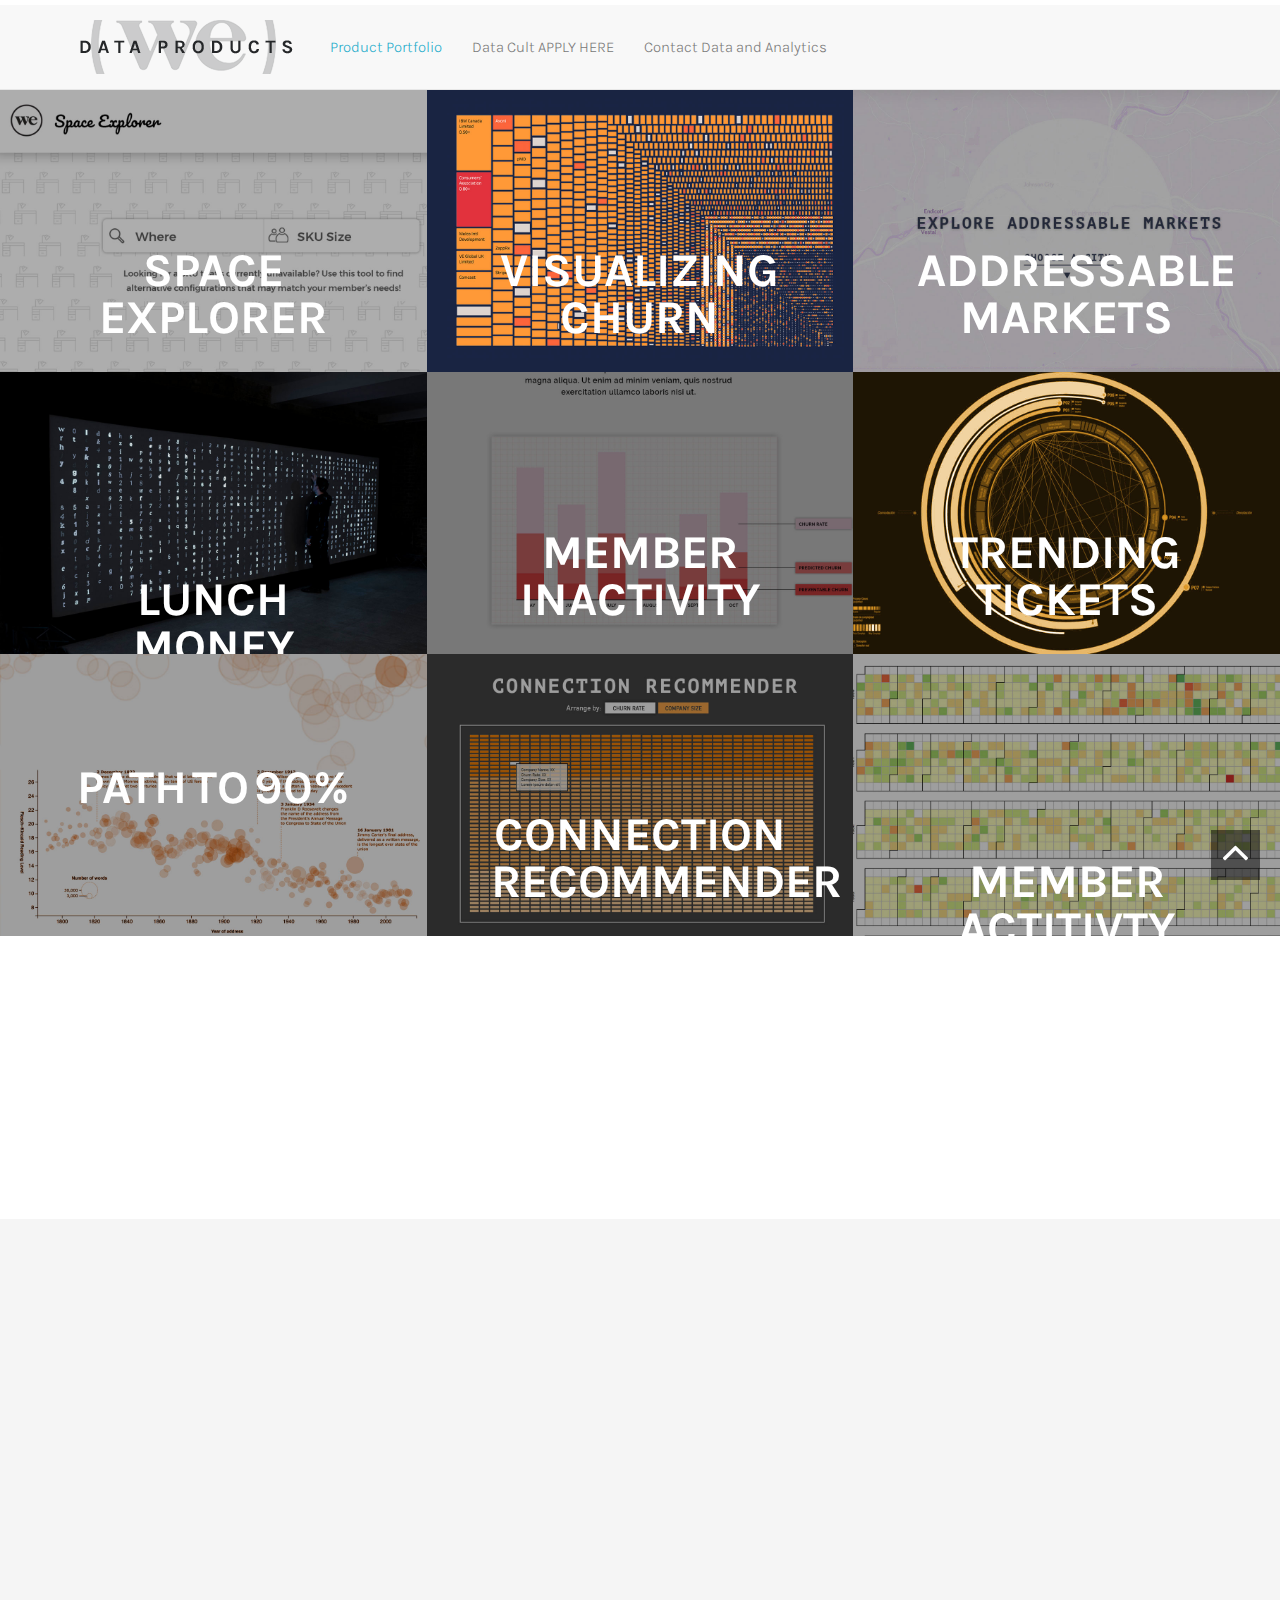
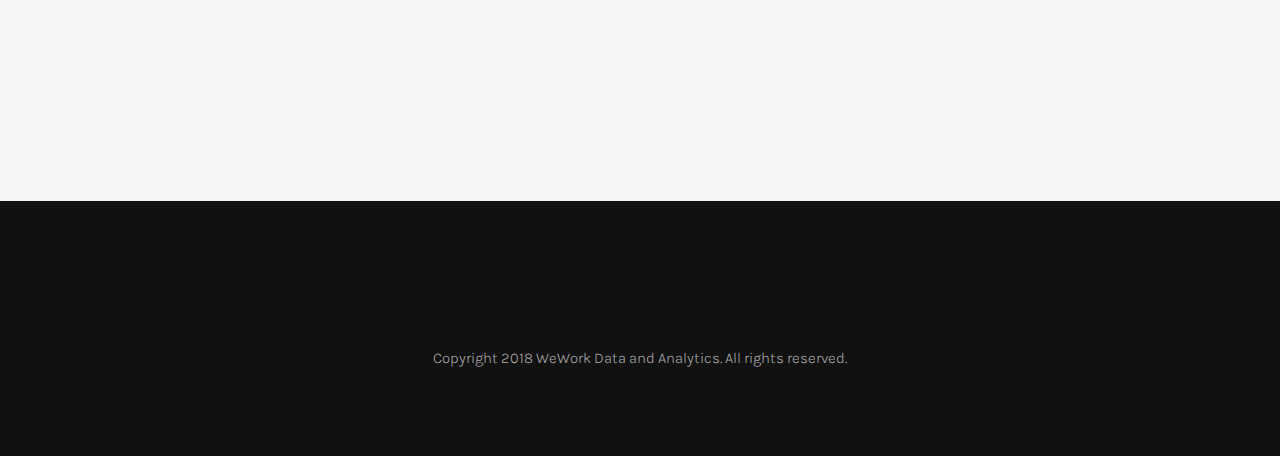
<file: index.html>
<!DOCTYPE html>
<html lang="en">
<head>
<meta charset="UTF-8" />
<meta http-equiv="Content-Type" content="text/html; charset=utf-8" />
<meta name="viewport" content="width=device-width, initial-scale=1, maximum-scale=1, user-scalable=no">
<title>Data Products Portfolio</title>

<!-- Google fonts -->
<link href="https://fonts.googleapis.com/css?family=Karla" rel="stylesheet">
<!-- font awesome -->
<link href="//maxcdn.bootstrapcdn.com/font-awesome/4.2.0/css/font-awesome.min.css" rel="stylesheet">

<!-- bootstrap -->
<link rel="stylesheet" href="assets/bootstrap/css/bootstrap.min.css" />

<!-- animate.css -->
<link rel="stylesheet" href="assets/animate/animate.css" />
<link rel="stylesheet" href="assets/animate/set.css" />

<!-- gallery -->
<link rel="stylesheet" href="assets/gallery/blueimp-gallery.min.css">

<!-- favicon -->
<link rel="shortcut icon" href="images/fav.png" type="image/x-icon">
<link rel="icon" href="images/fav.png" type="image/x-icon">


<link rel="stylesheet" href="assets/style.css">

</head>

<body>
<!-- <div class="topbar animated fadeInLeftBig"></div>
 -->
<!-- Header Starts -->
<div class="navbar-wrapper">
      <div class="container">

        <div class="navbar navbar-default navbar-fixed-top" role="navigation" id="top-nav">
          <div class="container">
            <div class="navbar-header">
              <!-- Logo Starts -->
              <a class="navbar-brand" href="#works"><img src="images/logo-we.png" alt="logo"></a>
              <!-- #Logo Ends -->


              <button type="button" class="navbar-toggle collapsed" data-toggle="collapse" data-target=".navbar-collapse">
                <span class="sr-only">Toggle navigation</span>
                <span class="icon-bar"></span>
                <span class="icon-bar"></span>
                <span class="icon-bar"></span>
              </button>

            </div>


            <!-- Nav Starts -->
            <div class="navbar-collapse  collapse">
               <ul class="nav navbar-nav">
                <li class="active"><a href="#works">Product Portfolio</a></li>
              <li ><a href="datacult/datacult.html" target="_blank">Data Cult APPLY HERE</a></li>
                 
                 
                 <li ><a href="#contact">Contact Data and Analytics</a></li>
              </ul>
            </div>
            <!-- #Nav Ends -->

          </div>
        </div>

      </div>
    </div>
<!-- #Header Starts -->







<!-- works -->
<div id="works"  class=" clearfix grid"> 
    <figure class="effect-oscar  wowload fadeIn">
        <img src="images/portfolio/1.jpg" alt="img01"/>
        <figcaption>
            <h2>Space Explorer</h2>
            <p>Alternate ways of discovering available offices<br>
            <a href="http://127.0.0.1:8080/" target="_blank" title="1">Explore Project</a></p>            
        </figcaption>
    </figure>
     <figure class="effect-oscar  wowload fadeInUp">
        <img src="images/portfolio/2.jpg" alt="img01"/>
        <figcaption>
            <h2>Visualizing Churn</h2>
            <p>Visualizing our data science churn model<br>
            <a href="http://localhost:8000/" target="_blank" title="1">Explore Project</a></p>            
        </figcaption>
    </figure>
     <figure class="effect-oscar  wowload fadeInUp">
        <img src="images/portfolio/3.jpg" alt="img01"/>
        <figcaption>
            <h2>Addressable Markets</h2>
            <p>Exploring global markets that WeWork should address<br>
            <a href="http://127.0.0.1:5555/" target="_blank" title="1">Explore Project</a></p>            
        </figcaption>
    </figure>
     <figure class="effect-oscar  wowload fadeInUp">
        <img src="images/portfolio/4.jpg" alt="img01"/>
        <figcaption>
            <h2>Lunch Money Collab</h2>
            <p>Data Visualization Installation piece for opening WeWork HQ offices, displaying slack activity, WeWork employee origins<br>
            <a href="images/portfolio/4.jpg" title="1" data-gallery>Explore Project</a></p>            
        </figcaption>
    </figure>
     <figure class="effect-oscar  wowload fadeInUp">
        <img src="images/portfolio/5.jpg" alt="img01"/>
        <figcaption>
            <h2>Member Inactivity</h2>
            <p>Tracking security of inactive member cards<br>
            <a href="images/portfolio/5.jpg" title="1" data-gallery>Explore Project</a></p>            
        </figcaption>
    </figure>
     
     <figure class="effect-oscar  wowload fadeInUp">
        <img src="images/portfolio/6.jpg" alt="img01"/>
        <figcaption>
            <h2>Trending Tickets</h2>
            <p>Visualizing trends of building tickets<br>
            <a href="images/portfolio/6.jpg" title="1" data-gallery>Explore Project</a></p>            
        </figcaption>
    </figure>
    <figure class="effect-oscar  wowload fadeInUp">
        <img src="images/portfolio/7.jpg" alt="img01"/>
        <figcaption>
            <h2>Path to 90%</h2>
            <p>How to reach sales goals + Visualizing a market over time<br>
            <a href="images/portfolio/7.jpg" title="1" data-gallery>Explore Project</a></p>            
        </figcaption>
    </figure>
    <figure class="effect-oscar  wowload fadeInUp">
        <img src="images/portfolio/8.jpg" alt="img01"/>
        <figcaption>
            <h2>Connection Recommender</h2>
            <p>Graph database<br>
            <a href="images/portfolio/8.jpg" title="1" data-gallery>Explore Project</a></p>            
        </figcaption>
    </figure>
    <figure class="effect-oscar  wowload fadeInUp">
        <img src="images/portfolio/9.jpg" alt="img01"/>
        <figcaption>
            <h2>Member Actitivty Visualization</h2>
            <p>Everything a member has done over time<br>
            <a href="images/portfolio/9.jpg" title="1" data-gallery>Explore Project</a></p>            
        </figcaption>
    </figure>
    <figure class="effect-oscar  wowload fadeInUp">
        <img src="images/portfolio/10.jpg" alt="img01"/>
        <figcaption>
            <h2>What WeWork Members do All day</h2>
            <p>Visualizing where our members are at a given time of day<br>
            <a href="images/portfolio/10.jpg" title="1" data-gallery>Explore Project</a></p>            
        </figcaption>
    </figure>
    <figure class="effect-oscar  wowload fadeInUp">
        <img src="images/portfolio/11.jpg" alt="img01"/>
        <figcaption>
            <h2>Event Recommendation Tool</h2>
            <p>Lily likes to play with crayons and pencils<br>
            <a href="images/portfolio/11.jpg" title="1" data-gallery>Explore Project</a></p>            
        </figcaption>
    </figure>
    <figure class="effect-oscar  wowload fadeInUp">
        <img src="images/portfolio/12.jpg" alt="img01"/>
        <figcaption>
            <h2>Personalized Tours</h2>
            <p>Lily likes to play with crayons and pencils<br>
            <a href="images/portfolio/12.jpg" title="1" data-gallery>Explore Project</a></p>            
        </figcaption>
    </figure>
    

     
</div>
<!-- works -->











</div>















<!--Contact Starts-->
<div id="contact" class="spacer">

<div class="container contactform center">
<h2 class="text-center  wowload fadeInUp">Reach out if you want to work with us!















</h2>
  <div class="row wowload fadeInLeftBig">      
      <div class="col-sm-6 col-sm-offset-3 col-xs-12">      
        <input type="text" placeholder="Name">
        <input type="text" placeholder="Team">
        <textarea rows="5" placeholder="Message"></textarea>
        <button class="btn btn-primary"><i class="fa fa-paper-plane"></i> Send</button>
      </div>
  </div>



</div>
</div>
<!--Contact Ends-->



<!-- Footer Starts -->
<div class="footer text-center spacer">
<p class="wowload flipInX"><a href="#"><i class="fa fa-facebook fa-2x"></i></a> <a href="#"><i class="fa fa-instagram fa-2x"></i></a> <a href="#"><i class="fa fa-twitter fa-2x"></i></a> <a href="#"><i class="fa fa-flickr fa-2x"></i></a> </p>
Copyright 2018 WeWork Data and Analytics. All rights reserved.
</div>
<!-- # Footer Ends -->
<a href="#works" class="gototop "><i class="fa fa-angle-up  fa-3x"></i></a>





<!-- The Bootstrap Image Gallery lightbox, should be a child element of the document body -->
<div id="blueimp-gallery" class="blueimp-gallery blueimp-gallery-controls">
    <!-- The container for the modal slides -->
    <div class="slides"></div>
    <!-- Controls for the borderless lightbox -->
    <h3 class="title">Title</h3>
    <a class="prev">‹</a>
    <a class="next">›</a>
    <a class="close">×</a>
    <!-- The modal dialog, which will be used to wrap the lightbox content -->    
</div>



<!-- jquery -->
<script src="assets/jquery.js"></script>

<!-- wow script -->
<script src="assets/wow/wow.min.js"></script>


<!-- boostrap -->
<script src="assets/bootstrap/js/bootstrap.js" type="text/javascript" ></script>

<!-- jquery mobile -->
<script src="assets/mobile/touchSwipe.min.js"></script>
<script src="assets/respond/respond.js"></script>

<!-- gallery -->
<script src="assets/gallery/jquery.blueimp-gallery.min.js"></script>

<!-- custom script -->
<script src="assets/script.js"></script>

</body>
</html>
</file>
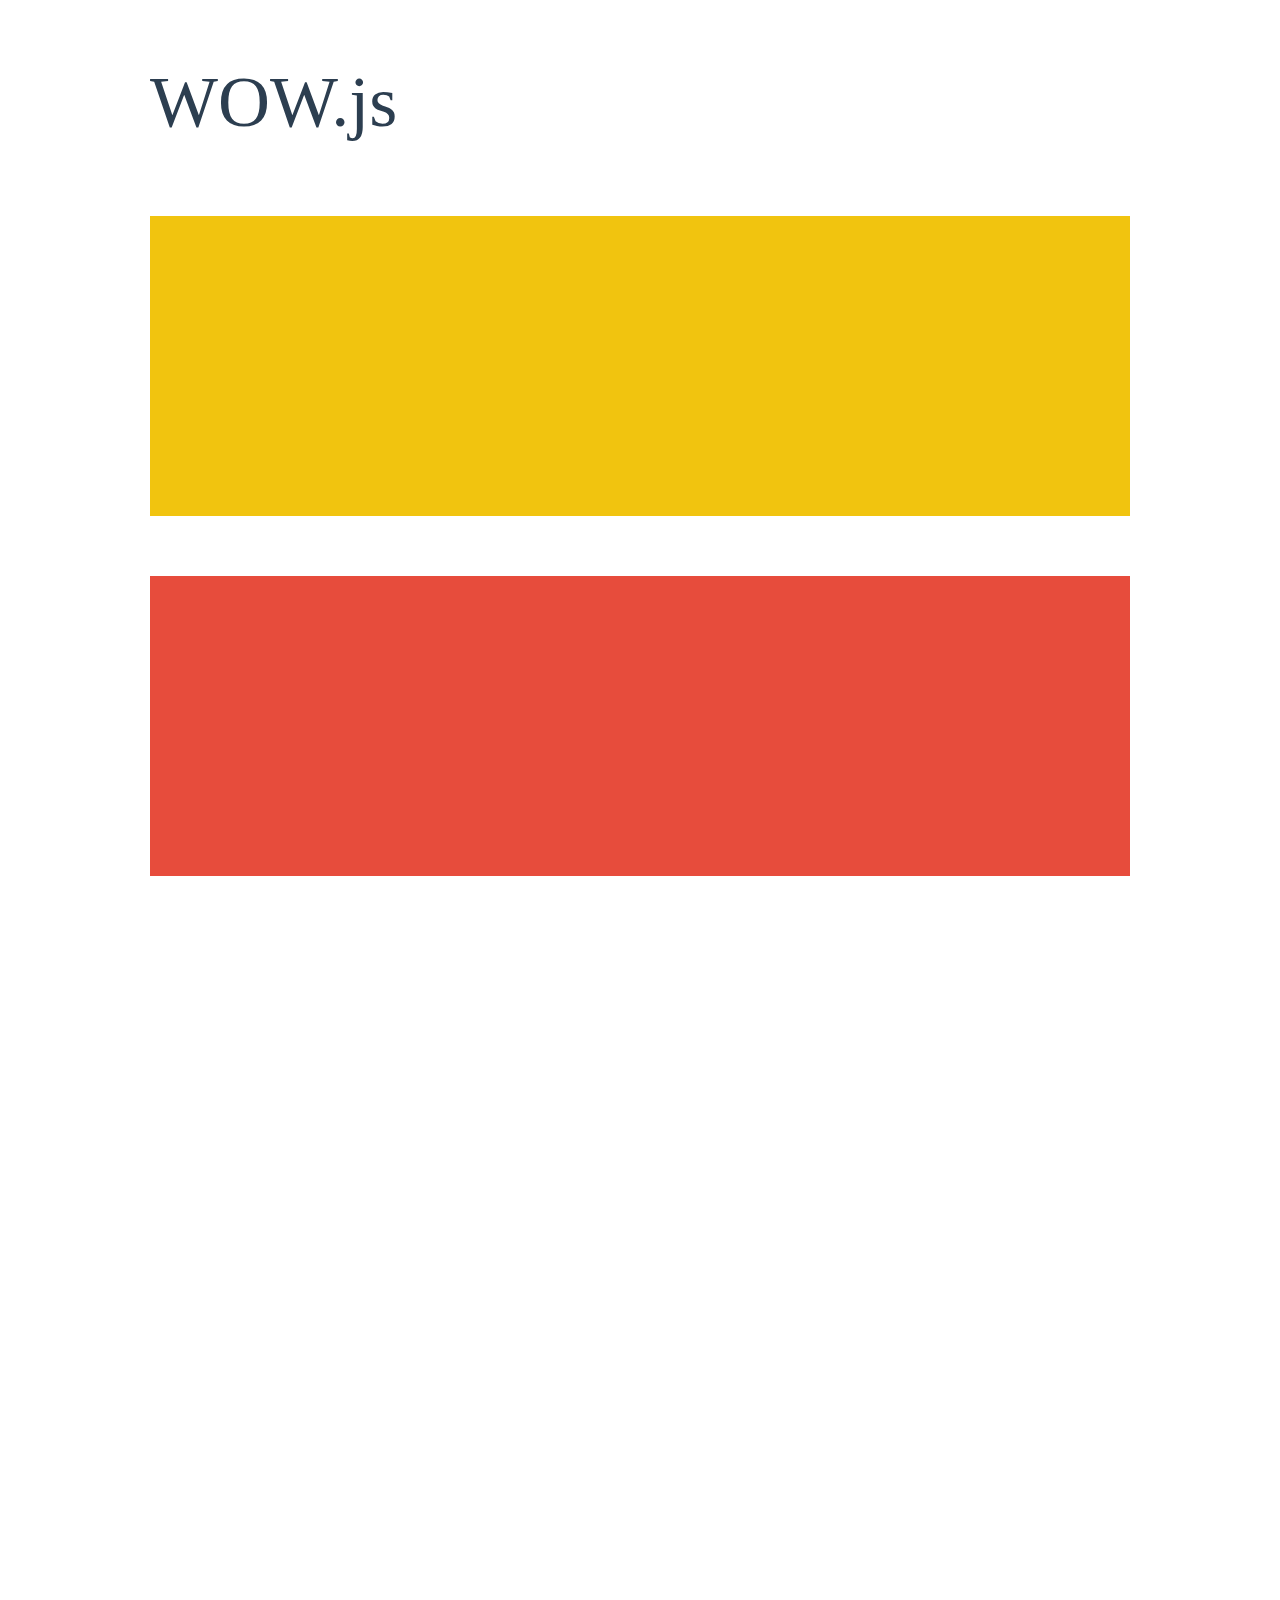
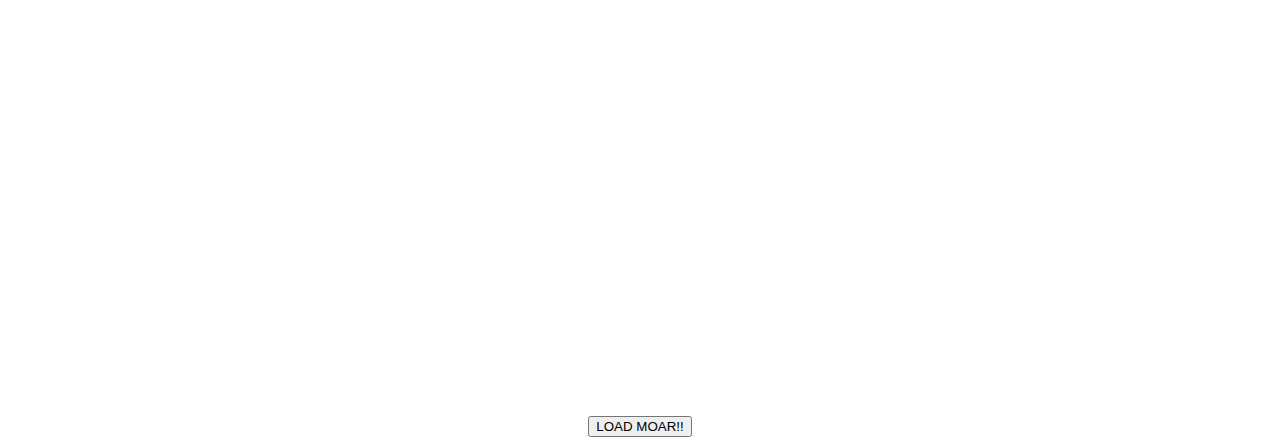
<file: flask/static/bower_components/wow/demo.html>
<!doctype html>

<html lang="en">
<head>
  <meta charset="utf-8">
  <title>WOW</title>
  <link rel="stylesheet" href="css/libs/animate.css">
  <link rel="stylesheet" href="css/site.css">
  <style>
    .wow:first-child {
      visibility: hidden;
    }
  </style>
  <!--[if IE]>
    <script src="http://html5shiv.googlecode.com/svn/trunk/html5.js"></script>
  <![endif]-->
</head>

<body>
  <div id="container">
    <header>
      <h1>WOW.js</h1>
    </header>
    <div id="main">
      <section class="wow fadeInDown" style="background-color: #f1c40f;"></section>
      <section class="wow pulse" style="background-color: #e74c3c;" data-wow-iteration="infinite" data-wow-duration="1500ms"></section>
      <section class="section--purple wow slideInRight" data-wow-delay="2s"></section>
      <section class="section--blue wow bounceInLeft" data-wow-offset="300"></section>
      <section class="section--green wow slideInLeft" data-wow-duration="4s"></section>
      <button id="moar">LOAD MOAR!!</button>
    </div>
  </div>
  <script src="dist/wow.js"></script>
  <script>
    wow = new WOW(
      {
        animateClass: 'animated',
        offset:       100,
        callback:     function(box) {
          console.log("WOW: animating <" + box.tagName.toLowerCase() + ">")
        }
      }
    );
    wow.init();
    document.getElementById('moar').onclick = function() {
      var section = document.createElement('section');
      section.className = 'section--purple wow fadeInDown';
      this.parentNode.insertBefore(section, this);
    };
  </script>
</body>
</html>
</file>
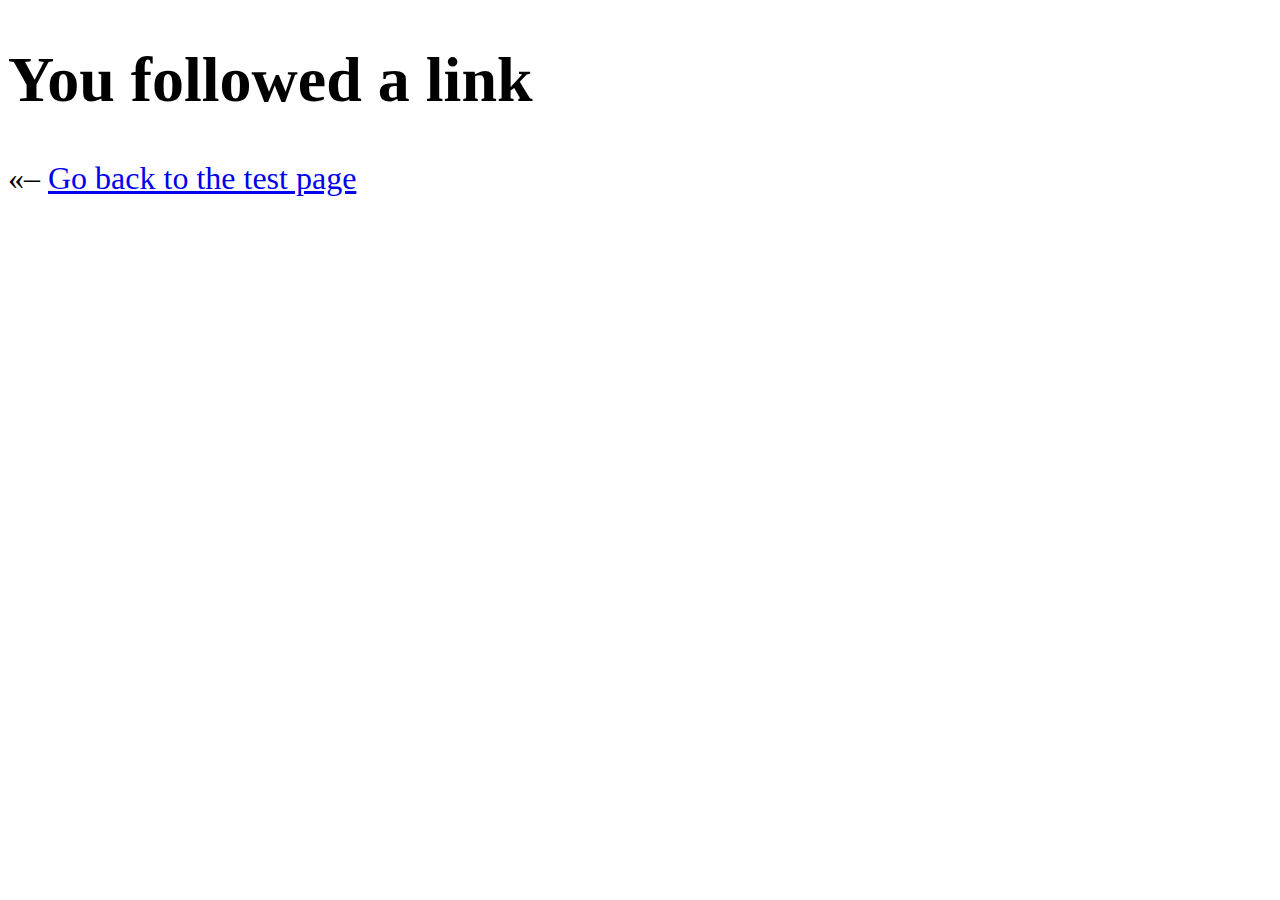
<file: flask/static/bower_components/superfish/examples/followed.html>
<!DOCTYPE html>
<html lang="en">
  <head>
    <meta charset="utf-8">
    <title>Link followed (Testing Superfish)</title>
    <style>
    body{
      font-size: 200%;
    }
    
    </style>
  </head>
  <body>
    <h1>You followed a link</h1>
    <p>&laquo;&#8211; <a href="./basic.html">Go back to the test page</a></p>
  </body>
</html>
</file>
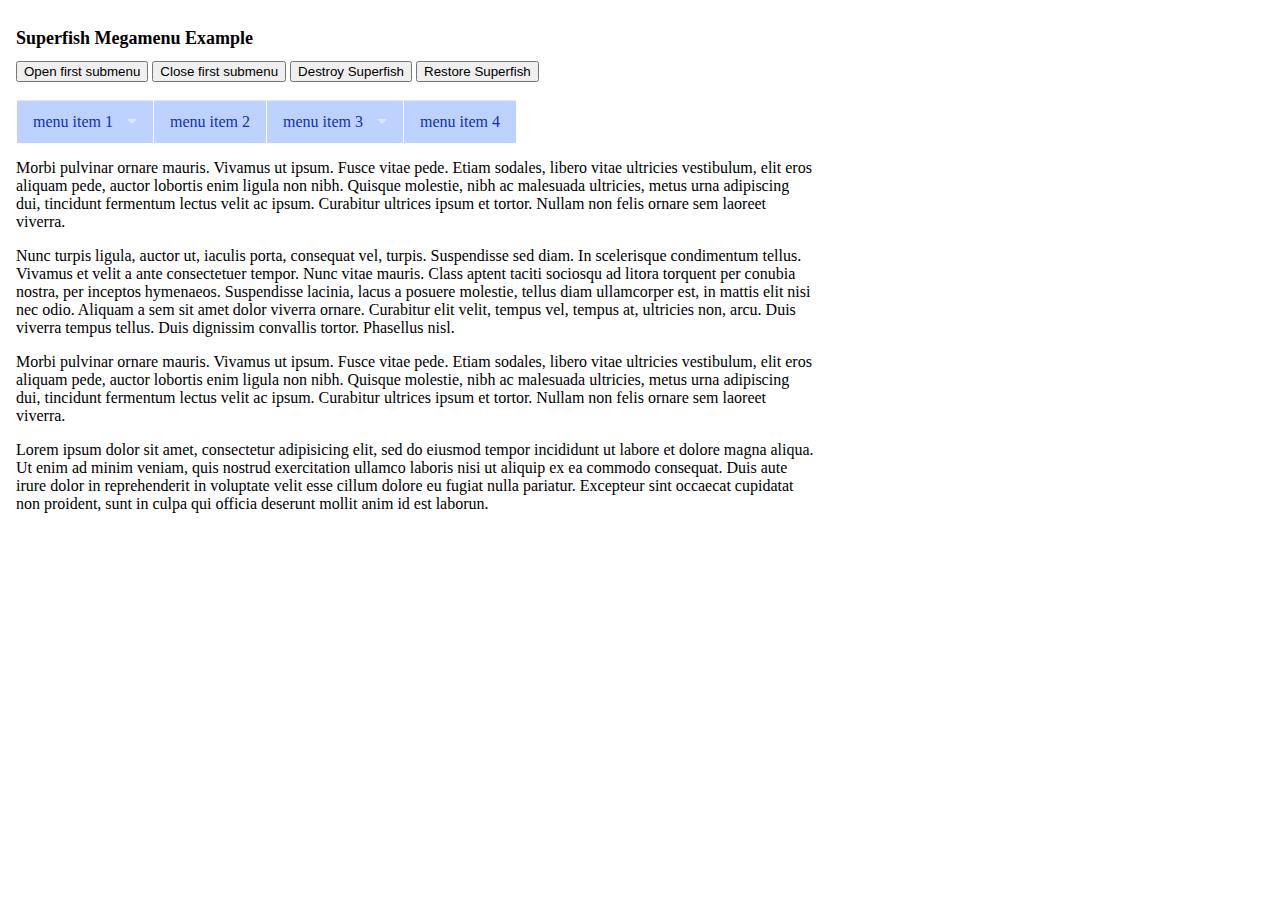
<file: flask/static/bower_components/superfish/examples/megamenu.html>
<!DOCTYPE html>
<html lang="en">
  <head>
    <meta charset="utf-8">
    <title>jQuery Superfish megamenu example with full touch support for Android, iOS and Windows 8.</title>
    <link rel="stylesheet" href="../dist/css/megafish.css" media="screen">
    <style>
      html, body, .wrap {
        width: 50em;
        height: 100%;
        padding: 0;
        margin: 0;
      }
      .wrap {
        padding: 1em;
        height: auto;
        min-height: 90%;
      }
      h1 {
        font-size: 1.125em;
      }
      .sf-mega ul {
        list-style-type: auto;
        margin: 0;
        padding-left: 1.2em;
      }
      .sf-mega li {
        margin-left: 0;
      }
      .sf-mega h2 {
        font-size: 1em;
        margin: .5em 0;
        color: #13a;
      }
      a:focus, a:hover, a:active {
        text-decoration: none;
      }
    </style>
    <script src="../dist/js/jquery.js"></script>
    <script src="../dist/js/hoverIntent.js"></script>
    <script src="../dist/js/superfish.js"></script>
    <script>

    (function($){ //create closure so we can safely use $ as alias for jQuery

      $(document).ready(function(){
        
        var exampleOptions = {
          speed: 'fast'
        }
        // initialise plugin
        var example = $('#example').superfish(exampleOptions);

        // buttons to demonstrate Superfish's public methods
        $('.destroy').on('click', function(){
          example.superfish('destroy');
        });

        $('.init').on('click', function(){
          example.superfish(exampleOptions);
        });

        $('.open').on('click', function(){
          example.children('li:first').superfish('show');
        });

        $('.close').on('click', function(){
          example.children('li:first').superfish('hide');
        });
      });

    })(jQuery);


    </script>
  </head>
  <body>
    <div class="wrap">
      <h1>Superfish Megamenu Example</h1>
      <button class="open">Open first submenu</button>
      <button class="close">Close first submenu</button>
      <button class="destroy">Destroy Superfish</button>
      <button class="init">Restore Superfish</button>
      <br>
      <br>
      <ul class="sf-menu" id="example">
        <li class="current">
          <a href="followed.html">menu item 1</a>
          <div class="sf-mega">
            <h2>Arbitrary stuff here. Here's a random unstyled table for example:</h2>
            <div class="neat tabular"><table cellspacing="0"><thead><tr><th scope="col">Year level</th><th scope="col">Tuition fee per term</th><th scope="col">Composite fee per term</th><th scope="col">Total per term</th><th scope="col">Total annual charges</th></tr></thead><tbody><tr><td>ELC – 2 days</td><td>$1,700</td><td>$57</td><td>$1,757</td><td>$7,028</td></tr><tr><td>ELC – 3 days</td><td>$2,390</td><td>$79</td><td>$2,469</td><td>$9,876</td></tr><tr><td>ELC - 4 days</td><td>$3,095</td><td>$104</td><td>$3,199</td><td>$12,796</td></tr><tr><td>ELC/Pre-Prep</td><td>$3,865</td><td>$122</td><td>$3,987</td><td>$15,948</td></tr><tr><td>Prep</td><td>$3,300</td><td>$128</td><td>$3,428</td><td>$13,712</td></tr><tr><td>Year 1</td><td>$3,585</td><td>$128</td><td>$3,713</td><td>$14,852</td></tr><tr><td>Year 2</td><td>$3,950</td><td>$128</td><td>$4,078</td><td>$16,312</td></tr><tr><td>Year 3</td><td>$3,950</td><td>$275</td><td>$4,225</td><td>$16,900</td></tr><tr><td>Year 4</td><td>$4,420</td><td>$275</td><td>$4,695</td><td>$18,780</td></tr><tr><td>Year 5</td><td>$4,495</td><td>$309</td><td>$4,804</td><td>$19,216</td></tr><tr><td>Year 6</td><td>$4,495</td><td>$449</td><td>$4,944</td><td>$19,776</td></tr><tr><td>Year 7</td><td>$5,147</td><td>$393</td><td>$5,540</td><td>$22,160</td></tr><tr><td>Year 8</td><td>$5,147</td><td>$508</td><td>$5,655</td><td>$22,620</td></tr><tr><td>Year 9</td><td>$5,650</td><td>$552</td><td>$6,202</td><td>$24,808</td></tr></tbody></table></div>
          </div>
        </li>
        <li>
          <a href="followed.html">menu item 2</a>
        </li>
        <li>
          <a href="followed.html">menu item 3</a>
          <div class="sf-mega">
            <div class="sf-mega-section">
              <h2>list heading:</h2>
              <ul>
                <li class="current"><a href="followed.html">menu item</a></li>
                <li><a href="followed.html">menu item</a></li>
                <li><a href="followed.html">menu item</a></li>
                <li><a href="followed.html">menu item</a></li>
                <li><a href="followed.html">menu item</a></li>
              </ul>
            </div>

            <div class="sf-mega-section">
              <h2>list heading:</h2>
              <ul>
                <li class="current"><a href="followed.html">menu item</a></li>
                <li><a href="followed.html">menu item</a></li>
                <li><a href="followed.html">menu item that is longer</a></li>
                <li><a href="followed.html">menu item</a></li>
                <li><a href="followed.html">menu item</a></li>
              </ul>
            </div>

            <div class="sf-mega-section">
              <h2>list heading:</h2>
              <ul>
                <li class="current"><a href="followed.html">menu item</a></li>
                <li><a href="followed.html">menu item</a></li>
                <li><a href="followed.html">menu item</a></li>
                <li><a href="followed.html">menu item</a></li>
                <li><a href="followed.html">menu item</a></li>
              </ul>
            </div>

            <div class="sf-mega-section">
              <h2>list heading:</h2>
              <ul>
                <li class="current"><a href="followed.html">menu item</a></li>
                <li><a href="followed.html">menu item</a></li>
                <li><a href="followed.html">menu item</a></li>
                <li><a href="followed.html">menu item</a></li>
                <li><a href="followed.html">menu item</a></li>
              </ul>
            </div>
          </div>
        </li>
        <li>
          <a href="followed.html">menu item 4</a>
        </li> 
      </ul>
      <p style="clear:both;">Morbi pulvinar ornare mauris. Vivamus ut ipsum. Fusce vitae pede. Etiam sodales, libero vitae ultricies vestibulum, elit eros aliquam pede, auctor lobortis enim ligula non nibh. Quisque molestie, nibh ac malesuada ultricies, metus urna adipiscing dui, tincidunt fermentum lectus velit ac ipsum. Curabitur ultrices ipsum et tortor. Nullam non felis ornare sem laoreet viverra.</p>
      <p>Nunc turpis ligula, auctor ut, iaculis porta, consequat vel, turpis. Suspendisse sed diam. In scelerisque condimentum tellus. Vivamus et velit a ante consectetuer tempor. Nunc vitae mauris. Class aptent taciti sociosqu ad litora torquent per conubia nostra, per inceptos hymenaeos. Suspendisse lacinia, lacus a posuere molestie, tellus diam ullamcorper est, in mattis elit nisi nec odio. Aliquam a sem sit amet dolor viverra ornare. Curabitur elit velit, tempus vel, tempus at, ultricies non, arcu. Duis viverra tempus tellus. Duis dignissim convallis tortor. Phasellus nisl.</p>
      <p>Morbi pulvinar ornare mauris. Vivamus ut ipsum. Fusce vitae pede. Etiam sodales, libero vitae ultricies vestibulum, elit eros aliquam pede, auctor lobortis enim ligula non nibh. Quisque molestie, nibh ac malesuada ultricies, metus urna adipiscing dui, tincidunt fermentum lectus velit ac ipsum. Curabitur ultrices ipsum et tortor. Nullam non felis ornare sem laoreet viverra.</p>
      <p>Lorem ipsum dolor sit amet, consectetur adipisicing elit, sed do eiusmod tempor incididunt ut labore et dolore magna aliqua. Ut enim ad minim veniam, quis nostrud exercitation ullamco laboris nisi ut aliquip ex ea commodo consequat. Duis aute irure dolor in reprehenderit in voluptate velit esse cillum dolore eu fugiat nulla pariatur. Excepteur sint occaecat cupidatat non proident, sunt in culpa qui officia deserunt mollit anim id est laborun.</p>
    </div>
  </body>
</html>
</file>
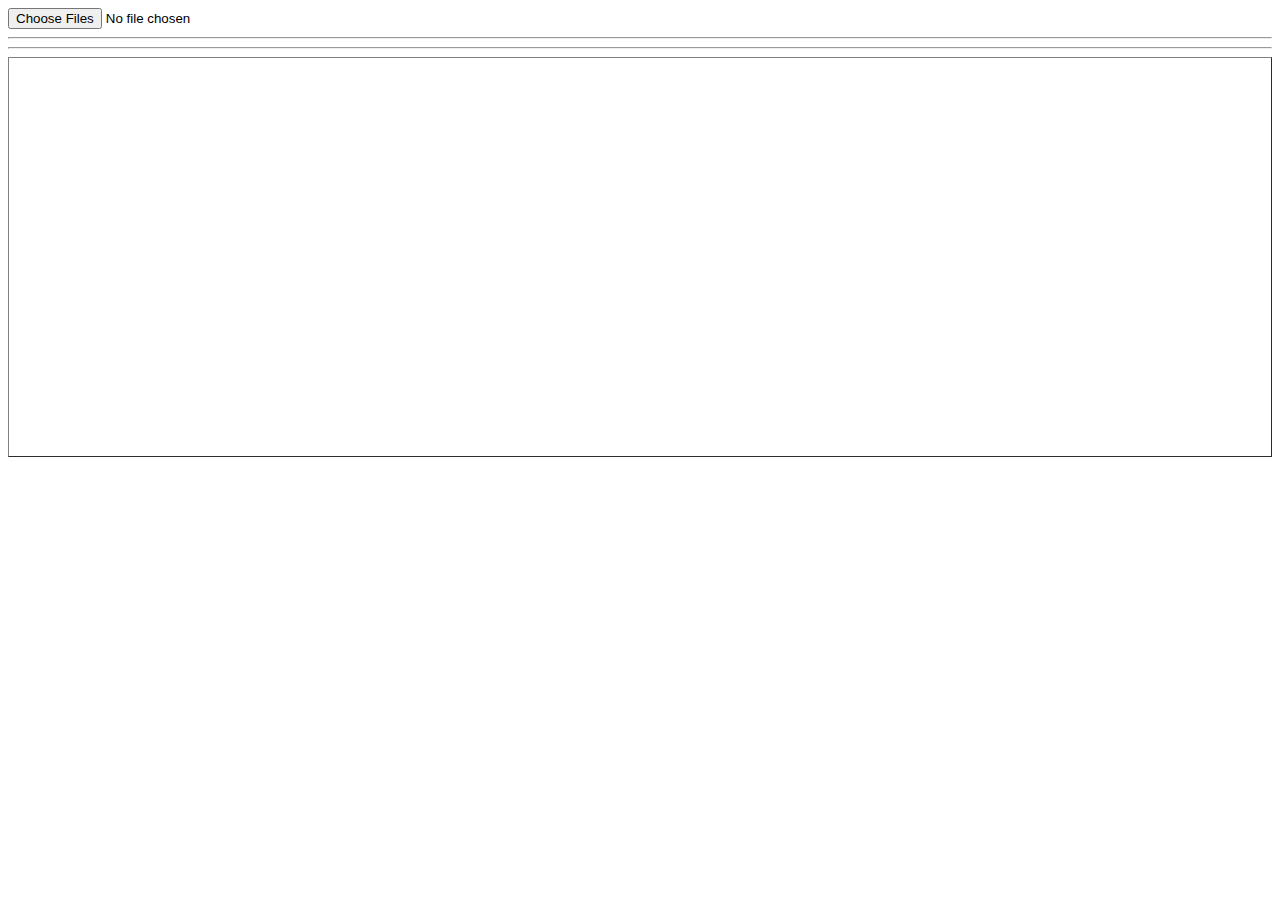
<file: flask/static/lib/jquery-csv-master/examples/file-handling.html>
<!doctype html>

<html>
<head>
<meta charset="utf-8" />
<title>Demo - CSV-to-Table</title>
</head>

<body>
  <div id="inputs" class="clearfix">
    <input type="file" id="files" name="files[]" multiple />
  </div>
  <hr />
  <output id="list">
  </output>
  <hr />
  <table id="contents" style="width:100%; height:400px;" border>
  </table>

  <script src="http://ajax.googleapis.com/ajax/libs/jquery/1.8.2/jquery.min.js"></script>
  <script src="http://jquery-csv.googlecode.com/git/src/jquery.csv.js"></script>
  <script>
    $(document).ready(function() {
      if(isAPIAvailable()) {
        $('#files').bind('change', handleFileSelect);
      }
    });

    function isAPIAvailable() {
      // Check for the various File API support.
      if (window.File && window.FileReader && window.FileList && window.Blob) {
        // Great success! All the File APIs are supported.
        return true;
      } else {
        // source: File API availability - http://caniuse.com/#feat=fileapi
        // source: <output> availability - http://html5doctor.com/the-output-element/
        document.writeln('The HTML5 APIs used in this form are only available in the following browsers:<br />');
        // 6.0 File API & 13.0 <output>
        document.writeln(' - Google Chrome: 13.0 or later<br />');
        // 3.6 File API & 6.0 <output>
        document.writeln(' - Mozilla Firefox: 6.0 or later<br />');
        // 10.0 File API & 10.0 <output>
        document.writeln(' - Internet Explorer: Not supported (partial support expected in 10.0)<br />');
        // ? File API & 5.1 <output>
        document.writeln(' - Safari: Not supported<br />');
        // ? File API & 9.2 <output>
        document.writeln(' - Opera: Not supported');
        return false;
      }
    }

    function handleFileSelect(evt) {
      var files = evt.target.files; // FileList object
      var file = files[0];

      // read the file metadata
      var output = ''
          output += '<span style="font-weight:bold;">' + escape(file.name) + '</span><br />\n';
          output += ' - FileType: ' + (file.type || 'n/a') + '<br />\n';
          output += ' - FileSize: ' + file.size + ' bytes<br />\n';
          output += ' - LastModified: ' + (file.lastModifiedDate ? file.lastModifiedDate.toLocaleDateString() : 'n/a') + '<br />\n';

      // read the file contents
      printTable(file);

      // post the results
      $('#list').append(output);
    }

    function printTable(file) {
      var reader = new FileReader();
      reader.readAsText(file);
      reader.onload = function(event){
        var csv = event.target.result;
        var data = $.csv.toArrays(csv);
        var html = '';
        for(var row in data) {
          html += '<tr>\r\n';
          for(var item in data[row]) {
            html += '<td>' + data[row][item] + '</td>\r\n';
          }
          html += '</tr>\r\n';
        }
        $('#contents').html(html);
      };
      reader.onerror = function(){ alert('Unable to read ' + file.fileName); };
    }
  </script>
</body>
</html>
</file>
<file: assets/animate/set.css>
.grid {
	position: relative;
	margin: 0 auto;
	list-style: none;
	text-align: center;
}

/* Common style */
.grid figure {
	position: relative;
	float: left;
	overflow: hidden;
	margin: 0;	/*change here for spacing*/	
	width: 33.333333333%;
	text-align: center;
	cursor: pointer;
}

.grid figure img {
	position: relative;
	display: block;
	max-width: 102%;
	opacity: 1;
}

.grid figure figcaption {
	padding: 2em;
	color: #fff;
	text-transform: uppercase;
	font-size: 1.25em;
	-webkit-backface-visibility: hidden;
	backface-visibility: hidden;
}

.grid figure figcaption::before,
.grid figure figcaption::after {
	pointer-events: none;
}

.grid figure figcaption,
.grid figure figcaption > a {
	position: absolute;
	top: 0;
	left: 0;
	width: 100%;
	height: 100%;
}

/* Anchor will cover the whole item by default */
/* For some effects it will show as a button */
.grid figure figcaption > a {
	z-index: 1000;
	text-indent: 200%;
	white-space: nowrap;
	font-size: 0;
	opacity: 0;
}

.grid figure h2 {
	word-spacing: -0.15em;
	font-weight: 700;
}

.grid figure h2,
.grid figure p {
	margin: 0;
}

.grid figure p {
	letter-spacing: 1px;
	font-size: 68.5%;
}

/* Individual effects */

/*---------------*/
/***** Lily *****/
/*---------------*/

figure.effect-lily img {
	max-width: none;
	width: -webkit-calc(100% + 50px);
	width: calc(100% + 50px);
	opacity: 0.7;
	-webkit-transition: opacity 0.35s, -webkit-transform 0.35s;
	transition: opacity 0.35s, transform 0.35s;
	-webkit-transform: translate3d(-40px,0, 0);
	transform: translate3d(-40px,0,0);
}

figure.effect-lily figcaption {
	text-align: left;
}

figure.effect-lily figcaption > div {
	position: absolute;
	bottom: 0;
	left: 0;
	padding: 2em;
	width: 100%;
	height: 50%;
}

figure.effect-lily h2,
figure.effect-lily p {
	-webkit-transform: translate3d(0,40px,0);
	transform: translate3d(0,40px,0);
}

figure.effect-lily h2 {
	-webkit-transition: -webkit-transform 0.35s;
	transition: transform 0.35s;
}

figure.effect-lily p {
	color: rgba(255,255,255,0.8);
	opacity: 0;
	-webkit-transition: opacity 0.2s, -webkit-transform 0.35s;
	transition: opacity 0.2s, transform 0.35s;
}

figure.effect-lily:hover img,
figure.effect-lily:hover p {
	opacity: 1;
}

figure.effect-lily:hover img,
figure.effect-lily:hover h2,
figure.effect-lily:hover p {
	-webkit-transform: translate3d(0,0,0);
	transform: translate3d(0,0,0);
}

figure.effect-lily:hover p {
	-webkit-transition-delay: 0.05s;
	transition-delay: 0.05s;
	-webkit-transition-duration: 0.35s;
	transition-duration: 0.35s;
}

/*---------------*/
/***** Sadie *****/
/*---------------*/

figure.effect-sadie figcaption::before {
	position: absolute;
	top: 0;
	left: 0;
	width: 100%;
	height: 100%;
	background: -webkit-linear-gradient(top, rgba(72,76,97,0) 0%, rgba(72,76,97,0.8) 75%);
	background: linear-gradient(to bottom, rgba(72,76,97,0) 0%, rgba(72,76,97,0.8) 75%);
	content: '';
	opacity: 0;
	-webkit-transform: translate3d(0,50%,0);
	transform: translate3d(0,50%,0);
}

figure.effect-sadie h2 {
	position: absolute;
	top: 50%;
	left: 0;
	width: 100%;
	color: #484c61;
	-webkit-transition: -webkit-transform 0.35s, color 0.35s;
	transition: transform 0.35s, color 0.35s;
	-webkit-transform: translate3d(0,-50%,0);
	transform: translate3d(0,-50%,0);
}

figure.effect-sadie figcaption::before,
figure.effect-sadie p {
	-webkit-transition: opacity 0.35s, -webkit-transform 0.35s;
	transition: opacity 0.35s, transform 0.35s;
}

figure.effect-sadie p {
	position: absolute;
	bottom: 0;
	left: 0;
	padding: 2em;
	width: 100%;
	opacity: 0;
	-webkit-transform: translate3d(0,10px,0);
	transform: translate3d(0,10px,0);
}

figure.effect-sadie:hover h2 {
	color: #fff;
	-webkit-transform: translate3d(0,-50%,0) translate3d(0,-40px,0);
	transform: translate3d(0,-50%,0) translate3d(0,-40px,0);
}

figure.effect-sadie:hover figcaption::before ,
figure.effect-sadie:hover p {
	opacity: 1;
	-webkit-transform: translate3d(0,0,0);
	transform: translate3d(0,0,0);
}

/*---------------*/
/***** Roxy *****/
/*---------------*/

figure.effect-roxy {
	background: -webkit-linear-gradient(45deg, #ff89e9 0%, #05abe0 100%);
	background: linear-gradient(45deg, #ff89e9 0%,#05abe0 100%);
}

figure.effect-roxy img {
	max-width: none;
	width: -webkit-calc(100% + 60px);
	width: calc(100% + 60px);
	-webkit-transition: opacity 0.35s, -webkit-transform 0.35s;
	transition: opacity 0.35s, transform 0.35s;
	-webkit-transform: translate3d(-50px,0,0);
	transform: translate3d(-50px,0,0);
}

figure.effect-roxy figcaption::before {
	position: absolute;
	top: 30px;
	right: 30px;
	bottom: 30px;
	left: 30px;
	border: 1px solid #fff;
	content: '';
	opacity: 0;
	-webkit-transition: opacity 0.35s, -webkit-transform 0.35s;
	transition: opacity 0.35s, transform 0.35s;
	-webkit-transform: translate3d(-20px,0,0);
	transform: translate3d(-20px,0,0);
}

figure.effect-roxy figcaption {
	padding: 3em;
	text-align: left;
}

figure.effect-roxy h2 {
	padding: 30% 0 10px 0;
}

figure.effect-roxy p {
	opacity: 0;
	-webkit-transition: opacity 0.35s, -webkit-transform 0.35s;
	transition: opacity 0.35s, transform 0.35s;
	-webkit-transform: translate3d(-10px,0,0);
	transform: translate3d(-10px,0,0);
}

figure.effect-roxy:hover img {
	opacity: 0.7;
	-webkit-transform: translate3d(0,0,0);
	transform: translate3d(0,0,0);
}

figure.effect-roxy:hover figcaption::before,
figure.effect-roxy:hover p {
	opacity: 1;
	-webkit-transform: translate3d(0,0,0);
	transform: translate3d(0,0,0);
}

/*---------------*/
/***** Bubba *****/
/*---------------*/

figure.effect-bubba {
	background: #9e5406;
}

figure.effect-bubba img {
	opacity: 0.7;
	-webkit-transition: opacity 0.35s;
	transition: opacity 0.35s;
}

figure.effect-bubba:hover img {
	opacity: 0.4;
}

figure.effect-bubba figcaption::before,
figure.effect-bubba figcaption::after {
	position: absolute;
	top: 30px;
	right: 30px;
	bottom: 30px;
	left: 30px;
	content: '';
	opacity: 0;
	-webkit-transition: opacity 0.35s, -webkit-transform 0.35s;
	transition: opacity 0.35s, transform 0.35s;
}

figure.effect-bubba figcaption::before {
	border-top: 1px solid #fff;
	border-bottom: 1px solid #fff;
	-webkit-transform: scale(0,1);
	transform: scale(0,1);
}

figure.effect-bubba figcaption::after {
	border-right: 1px solid #fff;
	border-left: 1px solid #fff;
	-webkit-transform: scale(1,0);
	transform: scale(1,0);
}

figure.effect-bubba h2 {
	padding-top: 30%;
	-webkit-transition: -webkit-transform 0.35s;
	transition: transform 0.35s;
	-webkit-transform: translate3d(0,-20px,0);
	transform: translate3d(0,-20px,0);
}

figure.effect-bubba p {
	padding: 20px 2.5em;
	opacity: 0;
	-webkit-transition: opacity 0.35s, -webkit-transform 0.35s;
	transition: opacity 0.35s, transform 0.35s;
	-webkit-transform: translate3d(0,20px,0);
	transform: translate3d(0,20px,0);
}

figure.effect-bubba:hover figcaption::before,
figure.effect-bubba:hover figcaption::after {
	opacity: 1;
	-webkit-transform: scale(1);
	transform: scale(1);
}

figure.effect-bubba:hover h2,
figure.effect-bubba:hover p {
	opacity: 1;
	-webkit-transform: translate3d(0,0,0);
	transform: translate3d(0,0,0);
}

/*---------------*/
/***** Romeo *****/
/*---------------*/

figure.effect-romeo {
	-webkit-perspective: 1000px;
	perspective: 1000px;
}

figure.effect-romeo img {
	-webkit-transition: opacity 0.35s, -webkit-transform 0.35s;
	transition: opacity 0.35s, transform 0.35s;
	-webkit-transform: translate3d(0,0,300px);
	transform: translate3d(0,0,300px);
}

figure.effect-romeo:hover img {
	opacity: 0.6;
	-webkit-transform: translate3d(0,0,0);
	transform: translate3d(0,0,0);
}

figure.effect-romeo figcaption::before,
figure.effect-romeo figcaption::after {
	position: absolute;
	top: 50%;
	left: 50%;
	width: 80%;
	height: 1px;
	background: #fff;
	content: '';
	-webkit-transition: opacity 0.35s, -webkit-transform 0.35s;
	transition: opacity 0.35s, transform 0.35s;
	-webkit-transform: translate3d(-50%,-50%,0);
	transform: translate3d(-50%,-50%,0);
}

figure.effect-romeo:hover figcaption::before {
	opacity: 0.5;
	-webkit-transform: translate3d(-50%,-50%,0) rotate(45deg);
	transform: translate3d(-50%,-50%,0) rotate(45deg);
}

figure.effect-romeo:hover figcaption::after {
	opacity: 0.5;
	-webkit-transform: translate3d(-50%,-50%,0) rotate(-45deg);
	transform: translate3d(-50%,-50%,0) rotate(-45deg);
}

figure.effect-romeo h2,
figure.effect-romeo p {
	position: absolute;
	top: 50%;
	left: 0;
	width: 100%;
	-webkit-transition: -webkit-transform 0.35s;
	transition: transform 0.35s;
}

figure.effect-romeo h2 {
	-webkit-transform: translate3d(0,-50%,0) translate3d(0,-150%,0);
	transform: translate3d(0,-50%,0) translate3d(0,-150%,0);
}

figure.effect-romeo p {
	padding: 0.25em 2em;
	-webkit-transform: translate3d(0,-50%,0) translate3d(0,150%,0);
	transform: translate3d(0,-50%,0) translate3d(0,150%,0);
}

figure.effect-romeo:hover h2 {
	-webkit-transform: translate3d(0,-50%,0) translate3d(0,-100%,0);
	transform: translate3d(0,-50%,0) translate3d(0,-100%,0);
}

figure.effect-romeo:hover p {
	-webkit-transform: translate3d(0,-50%,0) translate3d(0,100%,0);
	transform: translate3d(0,-50%,0) translate3d(0,100%,0);
}

/*---------------*/
/***** Layla *****/
/*---------------*/

figure.effect-layla {
	background: #18a367;
}

figure.effect-layla img {
	height: 390px;
}

figure.effect-layla figcaption {
	padding: 3em;
}

figure.effect-layla figcaption::before,
figure.effect-layla figcaption::after {
	position: absolute;
	content: '';
	opacity: 0;
}

figure.effect-layla figcaption::before {
	top: 50px;
	right: 30px;
	bottom: 50px;
	left: 30px;
	border-top: 1px solid #fff;
	border-bottom: 1px solid #fff;
	-webkit-transform: scale(0,1);
	transform: scale(0,1);
	-webkit-transform-origin: 0 0;
	transform-origin: 0 0;
}

figure.effect-layla figcaption::after {
	top: 30px;
	right: 50px;
	bottom: 30px;
	left: 50px;
	border-right: 1px solid #fff;
	border-left: 1px solid #fff;
	-webkit-transform: scale(1,0);
	transform: scale(1,0);
	-webkit-transform-origin: 100% 0;
	transform-origin: 100% 0;
}

figure.effect-layla h2 {
	padding-top: 26%;
	-webkit-transition: -webkit-transform 0.35s;
	transition: transform 0.35s;
}

figure.effect-layla p {
	padding: 0.5em 2em;
	text-transform: none;
	opacity: 0;
	-webkit-transform: translate3d(0,-10px,0);
	transform: translate3d(0,-10px,0);
}

figure.effect-layla img,
figure.effect-layla h2 {
	-webkit-transform: translate3d(0,-30px,0);
	transform: translate3d(0,-30px,0);
}

figure.effect-layla img,
figure.effect-layla figcaption::before,
figure.effect-layla figcaption::after,
figure.effect-layla p {
	-webkit-transition: opacity 0.35s, -webkit-transform 0.35s;
	transition: opacity 0.35s, transform 0.35s;
}

figure.effect-layla:hover img {
	opacity: 0.7;
	-webkit-transform: translate3d(0,0,0);
	transform: translate3d(0,0,0);
}

figure.effect-layla:hover figcaption::before,
figure.effect-layla:hover figcaption::after {
	opacity: 1;
	-webkit-transform: scale(1);
	transform: scale(1);
}

figure.effect-layla:hover h2,
figure.effect-layla:hover p {
	opacity: 1;
	-webkit-transform: translate3d(0,0,0);
	transform: translate3d(0,0,0);
}

figure.effect-layla:hover figcaption::after,
figure.effect-layla:hover h2,
figure.effect-layla:hover p,
figure.effect-layla:hover img {
	-webkit-transition-delay: 0.15s;
	transition-delay: 0.15s;
}

/*---------------*/
/***** Honey *****/
/*---------------*/

figure.effect-honey {
	background: #4a3753;
}

figure.effect-honey img {
	opacity: 0.9;
	-webkit-transition: opacity 0.35s;
	transition: opacity 0.35s;
}

figure.effect-honey:hover img {
	opacity: 0.5;
}

figure.effect-honey figcaption::before {
	position: absolute;
	bottom: 0;
	left: 0;
	width: 100%;
	height: 10px;
	background: #fff;
	content: '';
	-webkit-transform: translate3d(0,10px,0);
	transform: translate3d(0,10px,0);
}

figure.effect-honey h2 {
	position: absolute;
	bottom: 0;
	left: 0;
	padding: 1em 1.5em;
	width: 100%;
	text-align: left;
	-webkit-transform: translate3d(0,-30px,0);
	transform: translate3d(0,-30px,0);
}

figure.effect-honey h2 i {
	font-style: normal;
	opacity: 0;
	-webkit-transition: opacity 0.35s, -webkit-transform 0.35s;
	transition: opacity 0.35s, transform 0.35s;
	-webkit-transform: translate3d(0,-30px,0);
	transform: translate3d(0,-30px,0);
}

figure.effect-honey figcaption::before,
figure.effect-honey h2 {
	-webkit-transition: -webkit-transform 0.35s;
	transition: transform 0.35s;
}

figure.effect-honey:hover figcaption::before,
figure.effect-honey:hover h2,
figure.effect-honey:hover h2 i {
	opacity: 1;
	-webkit-transform: translate3d(0,0,0);
	transform: translate3d(0,0,0);
}

/*---------------*/
/***** Oscar *****/
/*---------------*/

figure.effect-oscar {
/*	background: -webkit-linear-gradient(45deg, #22682a 0%, #9b4a1b 40%, #3a342a 100%);
	background: linear-gradient(45deg, #22682a 0%,#9b4a1b 40%,#3a342a 100%);*/
}

/*figure.effect-oscar img {
	opacity: 0.9;
	-webkit-transition: opacity 0.35s;
	transition: opacity 0.35s;
}
*/
figure.effect-oscar figcaption {
	padding: 15%;
/*	background-color: rgba(58,52,42,0.7);
	-webkit-transition: background-color 0.35s;
	transition: background-color 0.35s;*/
}

figure.effect-oscar figcaption::before {
	position: absolute;
	top: 30px;
	right: 30px;
	bottom: 30px;
	left: 30px;
	border: 1px solid #fff;
	content: '';
}

figure.effect-oscar h2 {
	margin: 0;
	line-height: 1em;
	-webkit-transition: -webkit-transform 0.35s;
	transition: transform 0.35s;
	-webkit-transform: translate3d(0,100%,0);
	transform: translate3d(0,100%,0);
}

figure.effect-oscar figcaption::before,
figure.effect-oscar p {
	opacity: 0;
	-webkit-transition: opacity 0.35s, -webkit-transform 0.35s;
	transition: opacity 0.35s, transform 0.35s;
	-webkit-transform: scale(0);
	transform: scale(0);
}

figure.effect-oscar:hover h2 {
	-webkit-transform: translate3d(0,0,0);
	transform: translate3d(0,0,0);
}

figure.effect-oscar:hover figcaption::before,
figure.effect-oscar:hover p {
	opacity: 1;
	-webkit-transform: scale(1);
	transform: scale(1);
}

figure.effect-oscar:hover figcaption {
	background-color: rgba(0,0,0,0.8);
}

figure.effect-oscar:hover img {
	opacity: 0.4;
}

/*---------------*/
/***** Marley *****/
/*---------------*/

figure.effect-marley figcaption {
	text-align: right;
}

figure.effect-marley h2,
figure.effect-marley p {
	position: absolute;
	right: 30px;
	left: 30px;
	padding: 10px 0;
}


figure.effect-marley p {
	bottom: 30px;
	line-height: 1.5;
	-webkit-transform: translate3d(0,100%,0);
	transform: translate3d(0,100%,0);
}

figure.effect-marley h2 {
	top: 30px;
	-webkit-transition: -webkit-transform 0.35s;
	transition: transform 0.35s;
	-webkit-transform: translate3d(0,20px,0);
	transform: translate3d(0,20px,0);
}

figure.effect-marley:hover h2 {
	-webkit-transform: translate3d(0,0,0);
	transform: translate3d(0,0,0);
}

figure.effect-marley h2::after {
	position: absolute;
	top: 100%;
	left: 0;
	width: 100%;
	height: 4px;
	background: #fff;
	content: '';
	-webkit-transform: translate3d(0,40px,0);
	transform: translate3d(0,40px,0);
}

figure.effect-marley h2::after,
figure.effect-marley p {
	opacity: 0;
	-webkit-transition: opacity 0.35s, -webkit-transform 0.35s;
	transition: opacity 0.35s, transform 0.35s;
}

figure.effect-marley:hover h2::after,
figure.effect-marley:hover p {
	opacity: 1;
	-webkit-transform: translate3d(0,0,0);
	transform: translate3d(0,0,0);
}

/*---------------*/
/***** Ruby *****/
/*---------------*/

figure.effect-ruby {
	background-color: #17819c;
}

figure.effect-ruby img {
	opacity: 0.7;
	-webkit-transition: opacity 0.35s, -webkit-transform 0.35s;
	transition: opacity 0.35s, transform 0.35s;
	-webkit-transform: scale(1.15);
	transform: scale(1.15);
}

figure.effect-ruby:hover img {
	opacity: 0.5;
	-webkit-transform: scale(1);
	transform: scale(1);
}

figure.effect-ruby h2 {
	margin-top: 20%;
	-webkit-transition: -webkit-transform 0.35s;
	transition: transform 0.35s;
	-webkit-transform: translate3d(0,20px,0);
	transform: translate3d(0,20px,0);
}

figure.effect-ruby p {
	margin: 1em 0 0;
	padding: 3em;
	border: 1px solid #fff;
	opacity: 0;
	-webkit-transition: opacity 0.35s, -webkit-transform 0.35s;
	transition: opacity 0.35s, transform 0.35s;
	-webkit-transform: translate3d(0,20px,0) scale(1.1);
	transform: translate3d(0,20px,0) scale(1.1);
} 

figure.effect-ruby:hover h2 {
	-webkit-transform: translate3d(0,0,0);
	transform: translate3d(0,0,0);
}

figure.effect-ruby:hover p {
	opacity: 1;
	-webkit-transform: translate3d(0,0,0) scale(1);
	transform: translate3d(0,0,0) scale(1);
}

/*---------------*/
/***** Milo *****/
/*---------------*/

figure.effect-milo {
	background: #2e5d5a;
}

figure.effect-milo img {
	max-width: none;
	width: -webkit-calc(100% + 60px);
	width: calc(100% + 60px);
	opacity: 1;
	-webkit-transition: opacity 0.35s, -webkit-transform 0.35s;
	transition: opacity 0.35s, transform 0.35s;
	-webkit-transform: translate3d(-30px,0,0) scale(1.12);
	transform: translate3d(-30px,0,0) scale(1.12);
	-webkit-backface-visibility: hidden;
	backface-visibility: hidden;
}

figure.effect-milo:hover img {
	opacity: 0.5;
	-webkit-transform: translate3d(0,0,0) scale(1);
	transform: translate3d(0,0,0) scale(1);
}

figure.effect-milo h2 {
	position: absolute;
	right: 0;
	bottom: 0;
	padding: 1em 1.2em;
}

figure.effect-milo p {
	padding: 0 10px 0 0;
	width: 50%;
	border-right: 1px solid #fff;
	text-align: right;
	opacity: 0;
	-webkit-transition: opacity 0.35s, -webkit-transform 0.35s;
	transition: opacity 0.35s, transform 0.35s;
	-webkit-transform: translate3d(-40px,0,0);
	transform: translate3d(-40px,0,0);
}

figure.effect-milo:hover p {
	opacity: 1;
	-webkit-transform: translate3d(0,0,0);
	transform: translate3d(0,0,0);
}

/*---------------*/
/***** Dexter *****/
/*---------------*/

figure.effect-dexter {
	background: -webkit-linear-gradient(top, rgba(37,141,200,1) 0%, rgba(104,60,19,1) 100%);
	background: linear-gradient(to bottom, rgba(37,141,200,1) 0%,rgba(104,60,19,1) 100%); 
}

figure.effect-dexter img {
	-webkit-transition: opacity 0.35s;
	transition: opacity 0.35s;
}

figure.effect-dexter:hover img {
	opacity: 0.4;
}

figure.effect-dexter figcaption::after {
	position: absolute;
	right: 30px;
	bottom: 30px;
	left: 30px;
	height: -webkit-calc(50% - 30px);
	height: calc(50% - 30px);
	border: 7px solid #fff;
	content: '';
	-webkit-transition: -webkit-transform 0.35s;
	transition: transform 0.35s;
	-webkit-transform: translate3d(0,-100%,0);
	transform: translate3d(0,-100%,0);
}

figure.effect-dexter:hover figcaption::after {
	-webkit-transform: translate3d(0,0,0);
	transform: translate3d(0,0,0);
}

figure.effect-dexter figcaption {
	padding: 3em;
	text-align: left;
}

figure.effect-dexter p {
	position: absolute;
	right: 60px;
	bottom: 60px;
	left: 60px;
	opacity: 0;
	-webkit-transition: opacity 0.35s, -webkit-transform 0.35s;
	transition: opacity 0.35s, transform 0.35s;
	-webkit-transform: translate3d(0,-100px,0);
	transform: translate3d(0,-100px,0);
}

figure.effect-dexter:hover p {
	opacity: 1;
	-webkit-transform: translate3d(0,0,0);
	transform: translate3d(0,0,0);
}

/*---------------*/
/***** Sarah *****/
/*---------------*/

figure.effect-sarah {
	background: #42b078;
}

figure.effect-sarah img {
	max-width: none;
	width: -webkit-calc(100% + 20px);
	width: calc(100% + 20px);
	-webkit-transition: opacity 0.35s, -webkit-transform 0.35s;
	transition: opacity 0.35s, transform 0.35s;
	-webkit-transform: translate3d(-10px,0,0);
	transform: translate3d(-10px,0,0);
	-webkit-backface-visibility: hidden;
	backface-visibility: hidden;
}

figure.effect-sarah:hover img {
	opacity: 0.4;
	-webkit-transform: translate3d(0,0,0);
	transform: translate3d(0,0,0);
}

figure.effect-sarah figcaption {
	text-align: left;
}

figure.effect-sarah h2 {
	position: relative;
	overflow: hidden;
	padding: 0.5em 0;
}

figure.effect-sarah h2::after {
	position: absolute;
	bottom: 0;
	left: 0;
	width: 100%;
	height: 3px;
	background: #fff;
	content: '';
	-webkit-transition: -webkit-transform 0.35s;
	transition: transform 0.35s;
	-webkit-transform: translate3d(-100%,0,0);
	transform: translate3d(-100%,0,0);
}

figure.effect-sarah:hover h2::after {
	-webkit-transform: translate3d(0,0,0);
	transform: translate3d(0,0,0);
}

figure.effect-sarah p {
	padding: 1em 0;
	opacity: 0;
	-webkit-transition: opacity 0.35s, -webkit-transform 0.35s;
	transition: opacity 0.35s, transform 0.35s;
	-webkit-transform: translate3d(100%,0,0);
	transform: translate3d(100%,0,0);
}

figure.effect-sarah:hover p {
	opacity: 1;
	-webkit-transform: translate3d(0,0,0);
	transform: translate3d(0,0,0);
}

/*---------------*/
/***** Zoe *****/
/*---------------*/

figure.effect-zoe figcaption {
	top: auto;
	bottom: 0;
	padding: 1em;
	height: 3.75em;
	background: #fff;
	color: #3c4a50;
	-webkit-transition: -webkit-transform 0.35s;
	transition: transform 0.35s;
	-webkit-transform: translate3d(0,100%,0);
	transform: translate3d(0,100%,0);
}

figure.effect-zoe h2 {
	float: left;
}

figure.effect-zoe p.icon-links a {
	float: right;
	color: #3c4a50;
	font-size: 1.4em;
}

figure.effect-zoe:hover p.icon-links a:hover,
figure.effect-zoe:hover p.icon-links a:focus {
	color: #252d31;
}

figure.effect-zoe p.description {
	position: absolute;
	bottom: 8em;
	padding: 2em;
	color: #fff;
	text-transform: none;
	font-size: 90%;
	opacity: 0;
	-webkit-transition: opacity 0.35s;
	transition: opacity 0.35s;
	-webkit-backface-visibility: hidden; /* Fix for Chrome 37.0.2062.120 (Mac) */
}

figure.effect-zoe h2,
figure.effect-zoe p.icon-links a {
	-webkit-transition: -webkit-transform 0.35s;
	transition: transform 0.35s;
	-webkit-transform: translate3d(0,200%,0);
	transform: translate3d(0,200%,0);
}

figure.effect-zoe p.icon-links a span::before {
	display: inline-block;
	padding: 8px 10px;
	font-family: 'feathericons';
	speak: none;
	-webkit-font-smoothing: antialiased;
	-moz-osx-font-smoothing: grayscale;
}

.icon-eye::before {
	content: '\e000';
}

.icon-paper-clip::before {
	content: '\e001';
}

.icon-heart::before {
	content: '\e024';
}

figure.effect-zoe h2 {
	display: inline-block;
}

figure.effect-zoe:hover p.description {
	opacity: 1;
}

figure.effect-zoe:hover figcaption,
figure.effect-zoe:hover h2,
figure.effect-zoe:hover p.icon-links a {
	-webkit-transform: translate3d(0,0,0);
	transform: translate3d(0,0,0);
}

figure.effect-zoe:hover h2 {
	-webkit-transition-delay: 0.05s;
	transition-delay: 0.05s;
}

figure.effect-zoe:hover p.icon-links a:nth-child(3) {
	-webkit-transition-delay: 0.1s;
	transition-delay: 0.1s;
}

figure.effect-zoe:hover p.icon-links a:nth-child(2) {
	-webkit-transition-delay: 0.15s;
	transition-delay: 0.15s;
}

figure.effect-zoe:hover p.icon-links a:first-child {
	-webkit-transition-delay: 0.2s;
	transition-delay: 0.2s;
}

/*---------------*/
/***** Chico *****/
/*---------------*/

figure.effect-chico img {
	-webkit-transition: opacity 0.35s, -webkit-transform 0.35s;
	transition: opacity 0.35s, transform 0.35s;
	-webkit-transform: scale(1.12);
	transform: scale(1.12);
}

figure.effect-chico:hover img {
	opacity: 0.5;
	-webkit-transform: scale(1);
	transform: scale(1);
}

figure.effect-chico figcaption {
	padding: 3em;	
}

figure.effect-chico figcaption::before {
	position: absolute;
	top: 30px;
	right: 30px;
	bottom: 30px;
	left: 30px;
	border: 1px solid #fff;
	content: '';
	-webkit-transform: scale(1.1);
	transform: scale(1.1);
	background: rgba(0,0,0,0.5);
}

figure.effect-chico figcaption::before,
figure.effect-chico p {
	opacity: 0;
	-webkit-transition: opacity 0.35s, -webkit-transform 0.35s;
	transition: opacity 0.35s, transform 0.35s;
}

figure.effect-chico h2 {
	padding: 20% 0 20px 0;
}

figure.effect-chico p {
	margin: 0 auto;
	max-width: 200px;
	-webkit-transform: scale(1.5);
	transform: scale(1.5);
}

figure.effect-chico:hover figcaption::before,
figure.effect-chico:hover p {
	opacity: 1;
	-webkit-transform: scale(1);
	transform: scale(1);
}

@media screen and (max-width: 50em) {
	.content {
		padding: 0 10px;
		text-align: center;
	}
	.grid figure {
		width: 50%;
	}
}


@media (max-width: 639px) {
	.grid figure {width: 100%;}
}
</file>
<file: assets/style.css>
body {	color:#666;	font:300 15px/15px Karla,Karla,Karla;background-color:#fff;-webkit-font-smoothing:antialiased;}

a{color:#00a9c6; text-decoration:none;}
a:hover{color:#666;}
.btn,a,.btn:hover,a:hover {
-webkit-transition: all 0.3s ease-in-out;
-moz-transition: all 0.3s ease-in-out;
-ms-transition: all 0.3s ease-in-out;
-o-transition: all 0.3s ease-in-out;
transition: all 0.3s ease-in-out;
outline: none !important;
}

h1,h2,h3,h4{margin: 0;line-height: 1em;}
h1{font:700 5em Karla ,Karla,Karla;margin:0.25em 0;text-transform: uppercase;}
h2{font:300 2.5em Karla,Karla,Karla;margin-bottom: 1.5em;}
h3{font:300 2em Karla,Karla,Karla;margin:2em 0 1em 0;}
h4{font:300 1.5em Karla,Karla,Karla;margin-bottom: 1em;}
h4 i{margin-right: 0.5em;}

p{font-size:1em;line-height: 1.7em; margin-bottom: 1.7em;}

.spacer{padding: 6em 0;}

.btn{border:none;border-radius: 0;padding: 1em 4em;background: rgba(0,0,0,0.5);text-transform: uppercase;}
.btn:hover,.btn:active{color: #fff;}
.btn-default{color: #ccc;border: 1px solid #aaa;}
.btn-default:hover,.btn-default:active{background: rgba(0,0,0,0.8);}
.btn-primary{color: #fff;background:#00a9c6;width: 100%;outline: none;}
.btn-primary:hover,.btn-primary:active,.btn-primary:focus{background:#1BC0DC;box-shadow: none;}

.topbar {background:url(../images/lines.png);	height:5px;position: fixed;top: 0;width: 100%;z-index: 1000;}
.navbar-nav > li > a{font-size: 1em;line-height: 3.6em;}
.navbar-fixed-top{top: 5px;}
.navbar-inverse{background: #111;}
.navbar-default .navbar-nav>.active>a, .navbar-default .navbar-nav>.active>a:hover, .navbar-default .navbar-nav>.active>a:focus{background: none;color: #21abca;}

#head,.carousel{margin-top: 0;}

#home{padding-top: 6em;}
.carousel-caption{top:0;bottom: 0;left: 0; right: 0;padding: 0;}
.caption-wrapper{display: table;height: 100%;width: 100%;}
.caption-info{display: table-cell;vertical-align: middle;}
.caption-info p{font-size: 1.25em;}
.caption-info .btn i{margin-right:0.75em;}
.carousel-inner > .item > img, .carousel-inner > .item > a > img{width: 100%;}
.carousel-control{z-index:1000;}

/*about*/
.about.spacer{padding-left: 4em; padding-right: 4em;}
.process ul li{width: 10em;height: 10em;border: 1px solid #CEEBF0;padding: 0;border-radius: 50%;margin: 0 1.25em;line-height: 13.5em;color: #21ABCA;}
.process ul li span{line-height: 2em;display: inline-block;font-weight: 300;}
.process ul li span i{font-size: 3em;}
.process ul li span b{display: block;font-size: 1em;font-weight: 300;}


/*testimonials*/
.partners img{float: left;margin:0 75px 30px 0;}
.testimonails{min-height: 195px;}
.testimonails img{margin-top: 5px;}
.testimonails span{color: #888;}
.testimonails span b{font-weight: 400;}
.carousel-indicators li{border: 1px solid #2BB2E3;}
.carousel-indicators{bottom: 0;}

/*works*/
#works{padding-top:6em;}
#works figcaption a{border:1px solid #fff;margin-top: 1em;display: inline-block;color: #fff;padding: 0 2em;}
#works figcaption a:hover{text-decoration: none;padding: 0 3em;}
/*works*/

/*team*/
.team figure{width: 100%;}
.team img{width: 100%;}
.team b{font-size: 1.2em;display: block;}
.team a i.fa{color: #fff; font-size: 2em;}
.team a i.fa:hover{color: #21abca;}


.highlight-info{ background:url(../images/lab.jpg) center fixed; background-size: cover; color:#fff;}
.highlight-info .overlay{background: rgba(33,171,202,0.5);}
.highlight-info h4{color: #fff;margin:0.5em 0 0 0;}
/*about us*/









/*contact*/
#contact{background-color: #f5f5f5;}
.contactform textarea,.contactform input{width: 100%;padding:1em;border:1px solid #ccc;margin-bottom: 1em;border-radius: 0;outline: none;}
/*contact*/


.footer{background-color: #111; color: #fff; font-size: 1em;color: #aaa;}
.footer a{color: #aaa;margin: 0 1em; }

.gototop{position: fixed;bottom: 20px; right: 20px;background: rgba(0,0,0,0.5);padding: 10px;color: #fff;}
.gototop i{line-height: 0.5em;}


@media (max-width: 1200px) {
	body{font:300 13px/13px Karla,Karla,Karla;}
	.navbar-brand{padding-top: 11px;}
	.process ul li{margin:0 0.5em; }
	
	.grid figure h2{font: 700 1.5em Karla,Karla,Karla;}
	figure.effect-oscar figcaption{padding: 12%;}
	figure.effect-oscar figcaption::before,figure.effect-chico figcaption::before{top: 20px;right: 20px;bottom: 20px;left: 20px;}

	.partners img{margin: 0 25px 25px 0;}
}

@media (max-width: 900px) {
	h1{font: 700 3.5em Karla,Karla,Karla;}
	h4 {font: 300 1.3em Karla,Karla,Karla;}
	.btn{padding: 1em 2em;}
	.partners img{margin: 0 15px 25px 0;width: 157px;}
	.process ul li{width: 9em;height: 9em;}
	figure.effect-chico figcaption {padding: 2em;}	
	figure.effect-oscar figcaption {padding: 20%;}
	figure.effect-chico figcaption::before{top: 10px;right: 10px;bottom: 10px;left: 10px;}
	.grid figure.effect-chico p{font-size: 0.6em;line-height: 1.5em;}	
}


@media (max-width: 767px) {
	body{font:300 12px/12px Karla,Karla,Karla;}
	.navbar-nav > li > a {line-height: 1em;}	
	.navbar-brand{padding: 7px;}
	.navbar-brand img{height: 37px;}
	.navbar-toggle{margin-top: 12px;}

	.carousel-caption,.carousel-control,.carousel-indicators{display: none;}

	h2.text-center{text-align: left;font-size: 1.7em;}
	h4 {font: 300 1.2em Karla,Karla,Karla;}
	#partners h2{padding: 0 1em;} 
	#works {padding-top: 5em;}

	.partners{display: block;float: left;}
	.partners img{width: 120px;}



	.about.spacer{padding-left: 2em;padding-right: 2em;}
	.spacer{padding:2em 0 0 0;}
	.process ul li{margin-bottom: 1em;}

	.highlight-info .overlay{padding-bottom: 2em;}

	.grid.team div{margin: 0;padding: 0;}
	figure.effect-chico figcaption {padding: 1.5em;}
	.footer{margin-top: 2em;padding-bottom: 2em;}
}
</file>
<file: flask/static/bower_components/wow/css/site.css>
h1 {
  font-size:     72px;
  line-height:   1.5;
  color: #2c3e50;
  font-weight:   100;
}

#container {
  width:  980px;
  margin: 0 auto;
}

section {
  height: 300px;
  margin: 60px 0;
}

.section--purple {
  background-color: #9b59b6;
}

.section--blue {
  background-color: #3498db;
}

.section--green {
  background-color: #2ecc71;
}

#main {
  text-align: center;
}

#more {
  margin: 20px auto 48px;
}
</file>
<file: flask/static/bower_components/superfish/dist/css/megafish.css>
/*** ESSENTIAL STYLES ***/
.sf-menu {
  position: relative;
  margin: 0;
  padding: 0;
  list-style: none;
}
.sf-menu .sf-mega {
  position: absolute;
  display: none;
  top: 100%;
  left: 0;
  z-index: 99;
}
.sf-menu > li {
  float: left;
}
.sf-menu li:hover > .sf-mega,
.sf-menu li.sfHover > .sf-mega {
  display: block;
}

.sf-menu > li > a {
  display: block;
  position: relative;
}


/*** DEMO SKIN ***/
.sf-menu {
  float: left;
  margin-bottom: 1em;
  width: 100%;
}
.sf-menu .sf-mega {
  box-shadow: 2px 3px 6px rgba(0,0,0,.2);
  width: 100%; /* allow long menu items to determine submenu width */
}
.sf-menu > li > a {
  border-left: 1px solid #fff;
  border-top: 1px solid #dFeEFF; /* fallback colour must use full shorthand */
  border-top: 1px solid rgba(255,255,255,.5);
  padding: .75em 1em;
  text-decoration: none;
  zoom: 1; /* IE7 */
  color: #13a;
}
.sf-menu > li {
  background: #BDD2FF;
  -webkit-transition: background .2s;
  transition: background .2s;
}
.sf-menu > li:hover,
.sf-menu > li.sfHover {
  background: #CFDEFF;
  /* only transition out, not in */
  -webkit-transition: none;
  transition: none;
}

/*** mega menu dropdown ***/
.sf-mega {
  background-color: #CFDEFF;
  padding: 1em;
  box-sizing: border-box;
  width: 100%;
}
.sf-mega-section {
  float: left;
  width: 8em; /* optional */
  padding: 0 1em 1em 0;
  margin-right: 1em;
  border-right: 1px solid #b4c8f5;
}


/*** arrows (for all except IE7) **/
.sf-arrows .sf-with-ul {
  padding-right: 2.5em;
  *padding-right: 1em; /* no CSS arrows for IE7 (lack pseudo-elements) */
}
/* styling for both css and generated arrows */
.sf-arrows .sf-with-ul:after {
  content: '';
  position: absolute;
  top: 50%;
  right: 1em;
  margin-top: -3px;
  height: 0;
  width: 0;
  /* order of following 3 rules important for fallbacks to work */
  border: 5px solid transparent;
  border-top-color: #dFeEFF; /* edit this to suit design (no rgba in IE8) */
  border-top-color: rgba(255,255,255,.5);
}
.sf-arrows > li > .sf-with-ul:focus:after,
.sf-arrows > li:hover > .sf-with-ul:after,
.sf-arrows > .sfHover > .sf-with-ul:after {
  border-top-color: white; /* IE8 fallback colour */
}
</file>
<file: assets/gallery/blueimp-gallery.min.css>
@charset "UTF-8";.blueimp-gallery,.blueimp-gallery>.slides>.slide>.slide-content{position:absolute;top:0;right:0;bottom:0;left:0;-moz-backface-visibility:hidden}.blueimp-gallery>.slides>.slide>.slide-content{margin:auto;width:auto;height:auto;max-width:100%;max-height:100%;opacity:1}.blueimp-gallery{position:fixed;z-index:999999;overflow:hidden;background:#000;background:rgba(0,0,0,.9);opacity:0;display:none;direction:ltr;-ms-touch-action:none;touch-action:none}.blueimp-gallery-carousel{position:relative;z-index:auto;margin:1em auto;padding-bottom:56.25%;box-shadow:0 0 10px #000;-ms-touch-action:pan-y;touch-action:pan-y}.blueimp-gallery-display{display:block;opacity:1}.blueimp-gallery>.slides{position:relative;height:100%;overflow:hidden}.blueimp-gallery-carousel>.slides{position:absolute}.blueimp-gallery>.slides>.slide{position:relative;float:left;height:100%;text-align:center;-webkit-transition-timing-function:cubic-bezier(0.645,.045,.355,1);-moz-transition-timing-function:cubic-bezier(0.645,.045,.355,1);-ms-transition-timing-function:cubic-bezier(0.645,.045,.355,1);-o-transition-timing-function:cubic-bezier(0.645,.045,.355,1);transition-timing-function:cubic-bezier(0.645,.045,.355,1)}.blueimp-gallery,.blueimp-gallery>.slides>.slide>.slide-content{-webkit-transition:opacity .5s linear;-moz-transition:opacity .5s linear;-ms-transition:opacity .5s linear;-o-transition:opacity .5s linear;transition:opacity .5s linear}.blueimp-gallery>.slides>.slide-loading{background:url(../img/loading.gif) center no-repeat;background-size:64px 64px}.blueimp-gallery>.slides>.slide-loading>.slide-content{opacity:0}.blueimp-gallery>.slides>.slide-error{background:url(../img/error.png) center no-repeat}.blueimp-gallery>.slides>.slide-error>.slide-content{display:none}.blueimp-gallery>.prev,.blueimp-gallery>.next{position:absolute;top:50%;left:15px;width:40px;height:40px;margin-top:-23px;font-family:"Helvetica Neue",Helvetica,Arial,sans-serif;font-size:60px;font-weight:100;line-height:30px;color:#fff;text-decoration:none;text-shadow:0 0 2px #000;text-align:center;background:#222;background:rgba(0,0,0,.5);-webkit-box-sizing:content-box;-moz-box-sizing:content-box;box-sizing:content-box;border:3px solid #fff;-webkit-border-radius:23px;-moz-border-radius:23px;border-radius:23px;opacity:.5;cursor:pointer;display:none}.blueimp-gallery>.next{left:auto;right:15px}.blueimp-gallery>.close,.blueimp-gallery>.title{position:absolute;top:15px;left:15px;margin:0 40px 0 0;font-size:20px;line-height:30px;color:#fff;text-shadow:0 0 2px #000;opacity:.8;display:none}.blueimp-gallery>.close{padding:15px;right:15px;left:auto;margin:-15px;font-size:30px;text-decoration:none;cursor:pointer}.blueimp-gallery>.play-pause{position:absolute;right:15px;bottom:15px;width:15px;height:15px;background:url(../img/play-pause.png) 0 0 no-repeat;cursor:pointer;opacity:.5;display:none}.blueimp-gallery-playing>.play-pause{background-position:-15px 0}.blueimp-gallery>.prev:hover,.blueimp-gallery>.next:hover,.blueimp-gallery>.close:hover,.blueimp-gallery>.title:hover,.blueimp-gallery>.play-pause:hover{color:#fff;opacity:1}.blueimp-gallery-controls>.prev,.blueimp-gallery-controls>.next,.blueimp-gallery-controls>.close,.blueimp-gallery-controls>.title,.blueimp-gallery-controls>.play-pause{display:block;-webkit-transform:translateZ(0);-moz-transform:translateZ(0);-ms-transform:translateZ(0);-o-transform:translateZ(0);transform:translateZ(0)}.blueimp-gallery-single>.prev,.blueimp-gallery-left>.prev,.blueimp-gallery-single>.next,.blueimp-gallery-right>.next,.blueimp-gallery-single>.play-pause{display:none}.blueimp-gallery>.slides>.slide>.slide-content,.blueimp-gallery>.prev,.blueimp-gallery>.next,.blueimp-gallery>.close,.blueimp-gallery>.play-pause{-webkit-user-select:none;-khtml-user-select:none;-moz-user-select:none;-ms-user-select:none;user-select:none}body:last-child .blueimp-gallery>.slides>.slide-error{background-image:url(../img/error.svg)}body:last-child .blueimp-gallery>.play-pause{width:20px;height:20px;background-size:40px 20px;background-image:url(../img/play-pause.svg)}body:last-child .blueimp-gallery-playing>.play-pause{background-position:-20px 0}*+html .blueimp-gallery>.slides>.slide{min-height:300px}*+html .blueimp-gallery>.slides>.slide>.slide-content{position:relative}@charset "UTF-8";.blueimp-gallery>.indicator{position:absolute;top:auto;right:15px;bottom:15px;left:15px;margin:0 40px;padding:0;list-style:none;text-align:center;line-height:10px;display:none}.blueimp-gallery>.indicator>li{display:inline-block;width:9px;height:9px;margin:6px 3px 0;-webkit-box-sizing:content-box;-moz-box-sizing:content-box;box-sizing:content-box;border:1px solid transparent;background:#ccc;background:rgba(255,255,255,.25)center no-repeat;border-radius:5px;box-shadow:0 0 2px #000;opacity:.5;cursor:pointer}.blueimp-gallery>.indicator>li:hover,.blueimp-gallery>.indicator>.active{background-color:#fff;border-color:#fff;opacity:1}.blueimp-gallery-controls>.indicator{display:block;-webkit-transform:translateZ(0);-moz-transform:translateZ(0);-ms-transform:translateZ(0);-o-transform:translateZ(0);transform:translateZ(0)}.blueimp-gallery-single>.indicator{display:none}.blueimp-gallery>.indicator{-webkit-user-select:none;-khtml-user-select:none;-moz-user-select:none;-ms-user-select:none;user-select:none}*+html .blueimp-gallery>.indicator>li{display:inline}@charset "UTF-8";.blueimp-gallery>.slides>.slide>.video-content>img{position:absolute;top:0;right:0;bottom:0;left:0;margin:auto;width:auto;height:auto;max-width:100%;max-height:100%;-moz-backface-visibility:hidden}.blueimp-gallery>.slides>.slide>.video-content>video{position:absolute;top:0;left:0;width:100%;height:100%}.blueimp-gallery>.slides>.slide>.video-content>iframe{position:absolute;top:100%;left:0;width:100%;height:100%;border:none}.blueimp-gallery>.slides>.slide>.video-playing>iframe{top:0}.blueimp-gallery>.slides>.slide>.video-content>a{position:absolute;top:50%;right:0;left:0;margin:-64px auto 0;width:128px;height:128px;background:url(../img/video-play.png) center no-repeat;opacity:.8;cursor:pointer}.blueimp-gallery>.slides>.slide>.video-content>a:hover{opacity:1}.blueimp-gallery>.slides>.slide>.video-playing>a,.blueimp-gallery>.slides>.slide>.video-playing>img{display:none}.blueimp-gallery>.slides>.slide>.video-content>video{display:none}.blueimp-gallery>.slides>.slide>.video-playing>video{display:block}.blueimp-gallery>.slides>.slide>.video-loading>a{background:url(../img/loading.gif) center no-repeat;background-size:64px 64px}body:last-child .blueimp-gallery>.slides>.slide>.video-content:not(.video-loading)>a{background-image:url(../img/video-play.svg)}*+html .blueimp-gallery>.slides>.slide>.video-content{height:100%}*+html .blueimp-gallery>.slides>.slide>.video-content>a{left:50%;margin-left:-64px}
</file>
